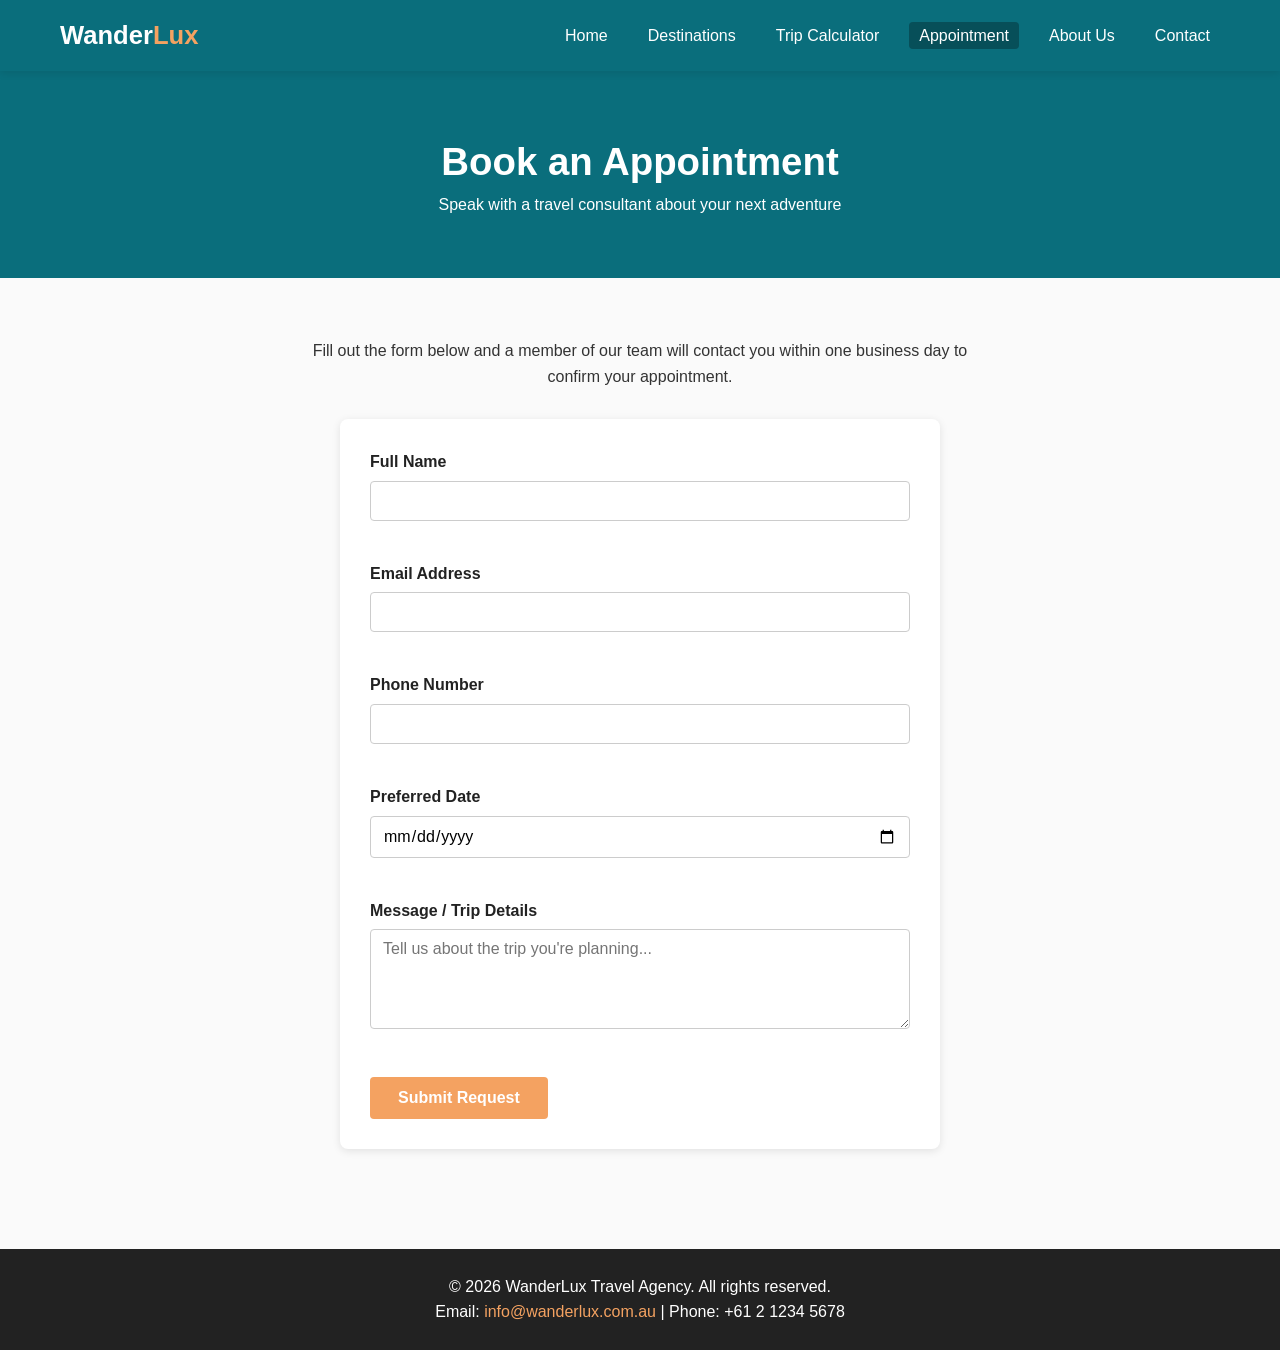
<file: appointment.html>
<!DOCTYPE html>
<html lang="en">
<head>
  <meta charset="UTF-8" />
  <meta name="viewport" content="width=device-width, initial-scale=1.0" />
  <meta name="description" content="Request an appointment with a WanderLux travel consultant. We will get back to you within 24 hours." />
  <title>Book an Appointment – WanderLux Travel Agency</title>
  <link rel="stylesheet" href="styles.css" />
</head>
<body>

  <header>
    <div class="nav-container">
      <a href="index.html" class="logo">Wander<span>Lux</span></a>
      <button class="menu-toggle" aria-label="Toggle navigation menu">&#9776;</button>
      <nav>
        <ul>
          <li><a href="index.html">Home</a></li>
          <li><a href="destinations.html">Destinations</a></li>
          <li><a href="calculator.html">Trip Calculator</a></li>
          <li><a href="appointment.html" class="active">Appointment</a></li>
          <li><a href="about.html">About Us</a></li>
          <li><a href="contact.html">Contact</a></li>
        </ul>
      </nav>
    </div>
  </header>

  <div class="page-title">
    <h1>Book an Appointment</h1>
    <p>Speak with a travel consultant about your next adventure</p>
  </div>

  <section class="container fade-in">
    <p style="text-align: center; max-width: 700px; margin: 0 auto 30px;">
      Fill out the form below and a member of our team will contact you within
      one business day to confirm your appointment.
    </p>

    <form id="appointmentForm" novalidate>
      <div class="form-group">
        <label for="name">Full Name</label>
        <input type="text" id="name" name="name" required aria-required="true" />
        <div class="error-msg" id="nameError" role="alert"></div>
      </div>

      <div class="form-group">
        <label for="email">Email Address</label>
        <input type="email" id="email" name="email" required aria-required="true" />
        <div class="error-msg" id="emailError" role="alert"></div>
      </div>

      <div class="form-group">
        <label for="phone">Phone Number</label>
        <input type="tel" id="phone" name="phone" required aria-required="true" />
        <div class="error-msg" id="phoneError" role="alert"></div>
      </div>

      <div class="form-group">
        <label for="preferredDate">Preferred Date</label>
        <input type="date" id="preferredDate" name="preferredDate" required aria-required="true" />
        <div class="error-msg" id="dateError" role="alert"></div>
      </div>

      <div class="form-group">
        <label for="message">Message / Trip Details</label>
        <textarea id="message" name="message" placeholder="Tell us about the trip you're planning..." required aria-required="true"></textarea>
        <div class="error-msg" id="messageError" role="alert"></div>
      </div>

      <button type="submit" class="btn">Submit Request</button>

      <div class="success-msg" id="appointmentSuccess">
        Thank you! Your appointment request has been received. We will contact you shortly.
      </div>
    </form>
  </section>

  <footer>
    <p>&copy; 2026 WanderLux Travel Agency. All rights reserved.</p>
    <p>Email: <a href="mailto:info@wanderlux.com.au">info@wanderlux.com.au</a> | Phone: +61 2 1234 5678</p>
  </footer>

  <script src="script.js"></script>
</body>
</html>
</file>
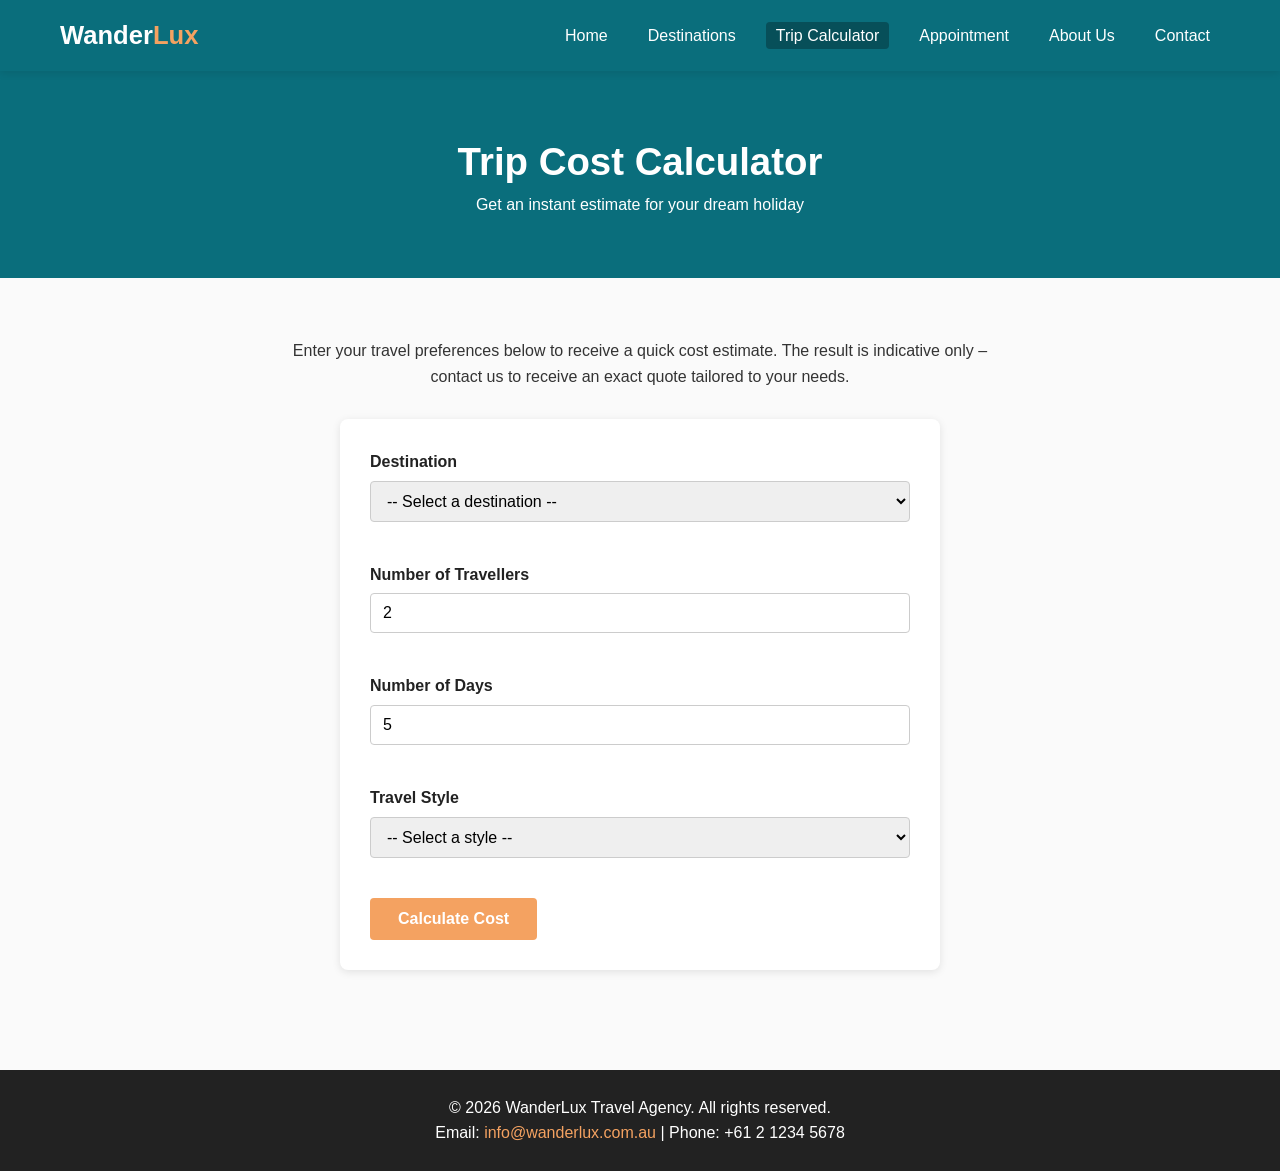
<file: calculator.html>
<!DOCTYPE html>
<html lang="en">
<head>
  <meta charset="UTF-8" />
  <meta name="viewport" content="width=device-width, initial-scale=1.0" />
  <meta name="description" content="Estimate your trip cost in seconds. Use the WanderLux Trip Cost Calculator to plan your holiday budget." />
  <title>Trip Cost Calculator – WanderLux Travel Agency</title>
  <link rel="stylesheet" href="styles.css" />
</head>
<body>

  <header>
    <div class="nav-container">
      <a href="index.html" class="logo">Wander<span>Lux</span></a>
      <button class="menu-toggle" aria-label="Toggle navigation menu">&#9776;</button>
      <nav>
        <ul>
          <li><a href="index.html">Home</a></li>
          <li><a href="destinations.html">Destinations</a></li>
          <li><a href="calculator.html" class="active">Trip Calculator</a></li>
          <li><a href="appointment.html">Appointment</a></li>
          <li><a href="about.html">About Us</a></li>
          <li><a href="contact.html">Contact</a></li>
        </ul>
      </nav>
    </div>
  </header>

  <div class="page-title">
    <h1>Trip Cost Calculator</h1>
    <p>Get an instant estimate for your dream holiday</p>
  </div>

  <section class="container fade-in">
    <p style="text-align: center; max-width: 700px; margin: 0 auto 30px;">
      Enter your travel preferences below to receive a quick cost estimate.
      The result is indicative only – contact us to receive an exact quote tailored to your needs.
    </p>

    <form id="calcForm" novalidate>
      <div class="form-group">
        <label for="destination">Destination</label>
        <select id="destination" name="destination" aria-required="true">
          <option value="">-- Select a destination --</option>
          <option value="bali">Bali, Indonesia</option>
          <option value="thailand">Thailand</option>
          <option value="japan">Japan</option>
          <option value="europe">Europe</option>
          <option value="dubai">Dubai, UAE</option>
          <option value="sydney">Sydney, Australia</option>
          <option value="singapore">Singapore</option>
          <option value="maldives">Maldives</option>
        </select>
        <div class="error-msg" id="destError" role="alert"></div>
      </div>

      <div class="form-group">
        <label for="travellers">Number of Travellers</label>
        <input type="number" id="travellers" name="travellers" min="1" max="20" value="2" aria-required="true" />
        <div class="error-msg" id="travError" role="alert"></div>
      </div>

      <div class="form-group">
        <label for="days">Number of Days</label>
        <input type="number" id="days" name="days" min="1" max="60" value="5" aria-required="true" />
        <div class="error-msg" id="daysError" role="alert"></div>
      </div>

      <div class="form-group">
        <label for="style">Travel Style</label>
        <select id="style" name="style" aria-required="true">
          <option value="">-- Select a style --</option>
          <option value="budget">Budget</option>
          <option value="standard">Standard</option>
          <option value="luxury">Luxury</option>
        </select>
        <div class="error-msg" id="styleError" role="alert"></div>
      </div>

      <button type="submit" class="btn">Calculate Cost</button>

      <div class="result-box" id="resultBox" role="region" aria-live="polite">
        <h3>Estimated Total</h3>
        <p class="total" id="totalCost">$0</p>
        <p id="costNote"></p>
        <p style="margin-top: 10px; font-size: 0.9rem; color: #666;">
          <em>Estimate includes daily activities, internal transport, and accommodation. Flights are not included.</em>
        </p>
      </div>
    </form>
  </section>

  <footer>
    <p>&copy; 2026 WanderLux Travel Agency. All rights reserved.</p>
    <p>Email: <a href="mailto:info@wanderlux.com.au">info@wanderlux.com.au</a> | Phone: +61 2 1234 5678</p>
  </footer>

  <script src="script.js"></script>
</body>
</html>
</file>
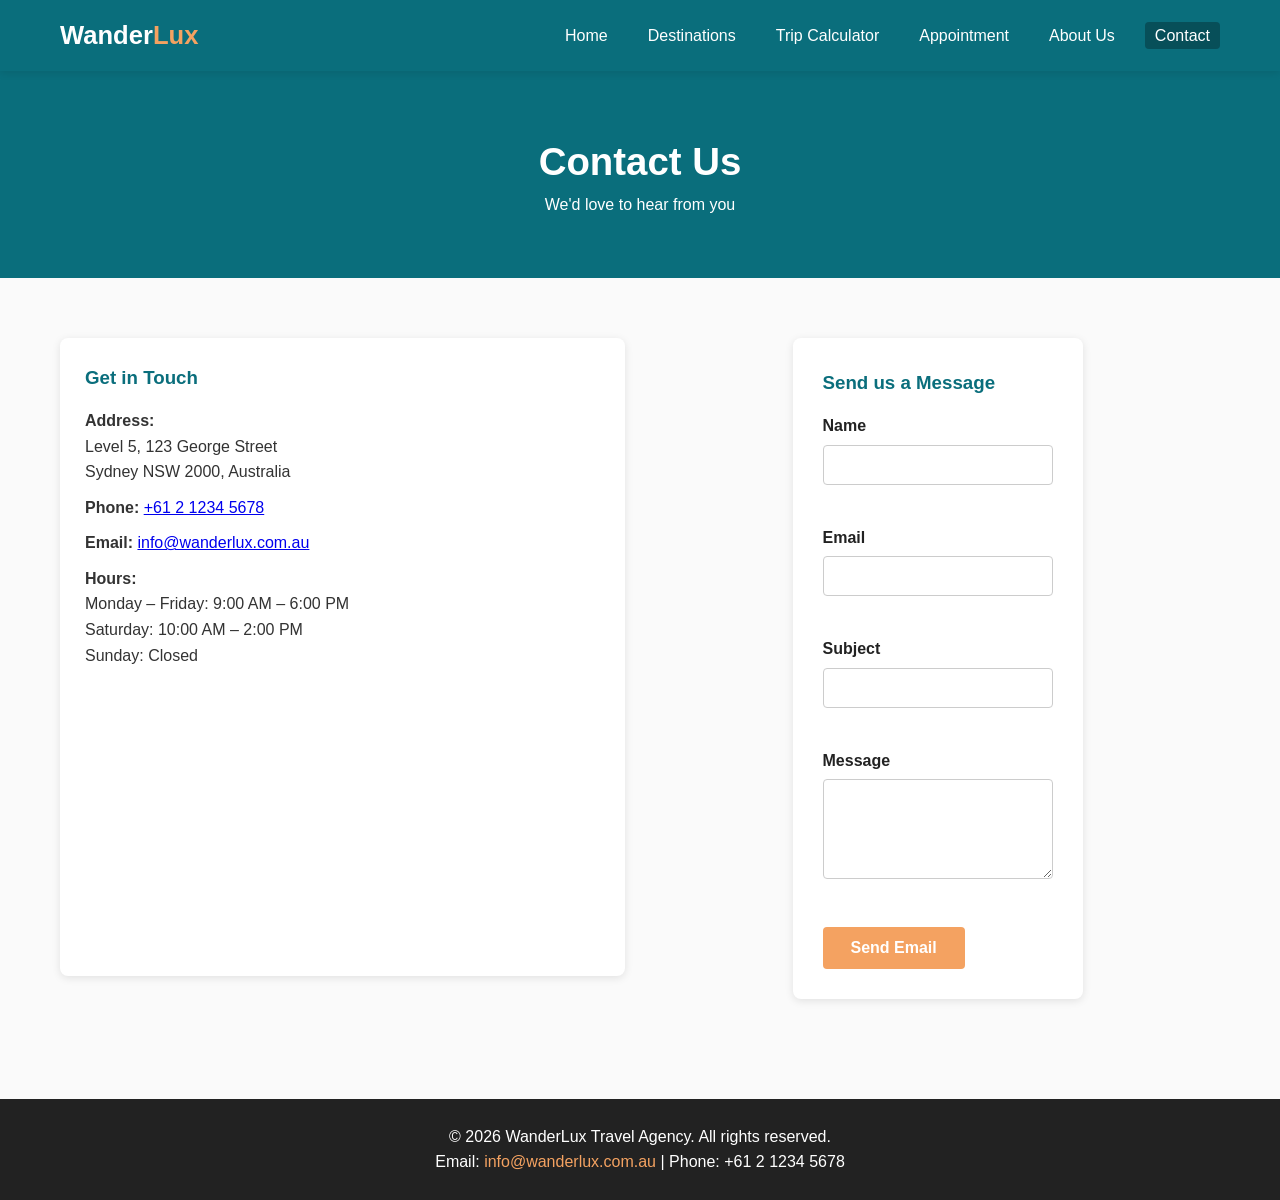
<file: contact.html>
<!DOCTYPE html>
<html lang="en">
<head>
  <meta charset="UTF-8" />
  <meta name="viewport" content="width=device-width, initial-scale=1.0" />
  <meta name="description" content="Contact WanderLux Travel Agency. Find our address, phone number, email, and use our online contact form." />
  <title>Contact Us – WanderLux Travel Agency</title>
  <link rel="stylesheet" href="styles.css" />
</head>
<body>

  <header>
    <div class="nav-container">
      <a href="index.html" class="logo">Wander<span>Lux</span></a>
      <button class="menu-toggle" aria-label="Toggle navigation menu">&#9776;</button>
      <nav>
        <ul>
          <li><a href="index.html">Home</a></li>
          <li><a href="destinations.html">Destinations</a></li>
          <li><a href="calculator.html">Trip Calculator</a></li>
          <li><a href="appointment.html">Appointment</a></li>
          <li><a href="about.html">About Us</a></li>
          <li><a href="contact.html" class="active">Contact</a></li>
        </ul>
      </nav>
    </div>
  </header>

  <div class="page-title">
    <h1>Contact Us</h1>
    <p>We'd love to hear from you</p>
  </div>

  <section class="container fade-in">
    <div class="contact-grid">

      <!-- Contact info -->
      <div class="contact-info">
        <h3>Get in Touch</h3>
        <p><strong>Address:</strong><br />Level 5, 123 George Street<br />Sydney NSW 2000, Australia</p>
        <p><strong>Phone:</strong> <a href="tel:+61212345678">+61 2 1234 5678</a></p>
        <p><strong>Email:</strong> <a href="mailto:info@wanderlux.com.au">info@wanderlux.com.au</a></p>
        <p><strong>Hours:</strong><br />Monday – Friday: 9:00 AM – 6:00 PM<br />Saturday: 10:00 AM – 2:00 PM<br />Sunday: Closed</p>

        <iframe
          class="map"
          src="https://www.google.com/maps/embed?pb=!1m18!1m12!1m3!1d3312.5836!2d151.2070!3d-33.8688!2m3!1f0!2f0!3f0!3m2!1i1024!2i768!4f13.1!3m3!1m2!1s0x6b12ae401e8b983f%3A0x5017d681632ccc0!2sSydney%20NSW!5e0!3m2!1sen!2sau!4v1700000000000"
          loading="lazy"
          referrerpolicy="no-referrer-when-downgrade"
          title="Map showing WanderLux office location in Sydney">
        </iframe>
      </div>

      <!-- Contact form -->
      <form id="contactForm" novalidate>
        <h3 style="color: var(--primary); margin-bottom: 15px;">Send us a Message</h3>

        <div class="form-group">
          <label for="cName">Name</label>
          <input type="text" id="cName" name="name" required aria-required="true" />
          <div class="error-msg" id="cNameError" role="alert"></div>
        </div>

        <div class="form-group">
          <label for="cEmail">Email</label>
          <input type="email" id="cEmail" name="email" required aria-required="true" />
          <div class="error-msg" id="cEmailError" role="alert"></div>
        </div>

        <div class="form-group">
          <label for="cSubject">Subject</label>
          <input type="text" id="cSubject" name="subject" required aria-required="true" />
          <div class="error-msg" id="cSubjectError" role="alert"></div>
        </div>

        <div class="form-group">
          <label for="cMessage">Message</label>
          <textarea id="cMessage" name="message" required aria-required="true"></textarea>
          <div class="error-msg" id="cMessageError" role="alert"></div>
        </div>

        <button type="submit" class="btn">Send Email</button>

        <div class="success-msg" id="contactSuccess">
          Your email client should now open. Thank you for reaching out!
        </div>
      </form>

    </div>
  </section>

  <footer>
    <p>&copy; 2026 WanderLux Travel Agency. All rights reserved.</p>
    <p>Email: <a href="mailto:info@wanderlux.com.au">info@wanderlux.com.au</a> | Phone: +61 2 1234 5678</p>
  </footer>

  <script src="script.js"></script>
</body>
</html>
</file>
<file: styles.css>
/* ========== GLOBAL RESET ========== */
* {
  margin: 0;
  padding: 0;
  box-sizing: border-box;
}

html {
  scroll-behavior: smooth;
}

body {
  font-family: 'Segoe UI', Tahoma, Arial, sans-serif;
  line-height: 1.6;
  color: #333;
  background-color: #fafafa;
}

/* ========== COLORS / VARIABLES ========== */
:root {
  --primary: #0a6e7c;
  --primary-dark: #074f59;
  --accent: #f4a261;
  --light: #ffffff;
  --grey: #f1f1f1;
  --dark: #222;
  --shadow: 0 2px 8px rgba(0, 0, 0, 0.1);
}

/* ========== NAVIGATION ========== */
header {
  background-color: var(--primary);
  color: var(--light);
  padding: 15px 0;
  position: sticky;
  top: 0;
  z-index: 1000;
  box-shadow: var(--shadow);
}

.nav-container {
  max-width: 1200px;
  margin: 0 auto;
  padding: 0 20px;
  display: flex;
  justify-content: space-between;
  align-items: center;
  flex-wrap: wrap;
}

.logo {
  font-size: 1.6rem;
  font-weight: bold;
  color: var(--light);
  text-decoration: none;
}

.logo span {
  color: var(--accent);
}

nav ul {
  list-style: none;
  display: flex;
  gap: 20px;
}

nav a {
  color: var(--light);
  text-decoration: none;
  font-weight: 500;
  padding: 5px 10px;
  border-radius: 4px;
  transition: background-color 0.3s;
}

nav a:hover,
nav a.active {
  background-color: var(--primary-dark);
}

.menu-toggle {
  display: none;
  background: none;
  border: none;
  color: var(--light);
  font-size: 1.5rem;
  cursor: pointer;
}

/* ========== HERO / BANNER ========== */
.hero {
  position: relative;
  height: 480px;
  overflow: hidden;
  color: var(--light);
}

.slides {
  position: relative;
  width: 100%;
  height: 100%;
}

.slide {
  position: absolute;
  inset: 0;
  background-size: cover;
  background-position: center;
  opacity: 0;
  transition: opacity 1s ease-in-out;
  display: flex;
  align-items: center;
  justify-content: center;
  text-align: center;
}

.slide.active {
  opacity: 1;
}

.slide::before {
  content: "";
  position: absolute;
  inset: 0;
  background-color: rgba(0, 0, 0, 0.45);
}

.slide-content {
  position: relative;
  z-index: 2;
  padding: 20px;
  max-width: 700px;
}

.slide h2 {
  font-size: 2.5rem;
  margin-bottom: 10px;
}

.slide p {
  font-size: 1.1rem;
  margin-bottom: 20px;
}

/* ========== BUTTONS ========== */
.btn {
  display: inline-block;
  background-color: var(--accent);
  color: var(--light);
  padding: 12px 28px;
  text-decoration: none;
  border: none;
  border-radius: 4px;
  font-size: 1rem;
  cursor: pointer;
  font-weight: 600;
  transition: background-color 0.3s, transform 0.2s;
}

.btn:hover {
  background-color: #e08e4f;
  transform: translateY(-2px);
}

.btn-secondary {
  background-color: var(--primary);
}

.btn-secondary:hover {
  background-color: var(--primary-dark);
}

/* ========== PAGE TITLES ========== */
.page-title {
  background-color: var(--primary);
  color: var(--light);
  padding: 60px 20px;
  text-align: center;
}

.page-title h1 {
  font-size: 2.4rem;
}

/* ========== SECTIONS ========== */
section {
  padding: 60px 20px;
}

.container {
  max-width: 1200px;
  margin: 0 auto;
}

.section-heading {
  text-align: center;
  margin-bottom: 40px;
}

.section-heading h2 {
  font-size: 2rem;
  color: var(--primary);
  margin-bottom: 10px;
}

.section-heading p {
  color: #666;
}

/* ========== CARDS / GRID ========== */
.grid {
  display: grid;
  grid-template-columns: repeat(auto-fit, minmax(260px, 1fr));
  gap: 25px;
}

.card {
  background-color: var(--light);
  border-radius: 8px;
  overflow: hidden;
  box-shadow: var(--shadow);
  transition: transform 0.3s, box-shadow 0.3s;
}

.card:hover {
  transform: translateY(-5px);
  box-shadow: 0 6px 16px rgba(0, 0, 0, 0.15);
}

.card img {
  width: 100%;
  height: 200px;
  object-fit: cover;
}

.card-body {
  padding: 20px;
}

.card-body h3 {
  color: var(--primary);
  margin-bottom: 10px;
}

.card-body p {
  color: #555;
  margin-bottom: 15px;
}

.price {
  font-weight: bold;
  color: var(--accent);
  font-size: 1.2rem;
}

/* ========== FORMS ========== */
form {
  max-width: 600px;
  margin: 0 auto;
  background-color: var(--light);
  padding: 30px;
  border-radius: 8px;
  box-shadow: var(--shadow);
}

.form-group {
  margin-bottom: 18px;
}

label {
  display: block;
  font-weight: 600;
  margin-bottom: 6px;
  color: var(--dark);
}

input,
select,
textarea {
  width: 100%;
  padding: 10px 12px;
  border: 1px solid #ccc;
  border-radius: 4px;
  font-size: 1rem;
  font-family: inherit;
}

input:focus,
select:focus,
textarea:focus {
  outline: none;
  border-color: var(--primary);
  box-shadow: 0 0 0 2px rgba(10, 110, 124, 0.2);
}

textarea {
  resize: vertical;
  min-height: 100px;
}

.error-msg {
  color: #c0392b;
  font-size: 0.9rem;
  margin-top: 4px;
  min-height: 18px;
}

.success-msg {
  background-color: #d4edda;
  color: #155724;
  padding: 12px;
  border-radius: 4px;
  margin-top: 15px;
  display: none;
}

/* ========== CALCULATOR RESULT ========== */
.result-box {
  margin-top: 25px;
  padding: 20px;
  background-color: var(--grey);
  border-left: 4px solid var(--accent);
  border-radius: 4px;
  display: none;
}

.result-box h3 {
  color: var(--primary);
  margin-bottom: 10px;
}

.result-box .total {
  font-size: 1.8rem;
  color: var(--accent);
  font-weight: bold;
}

/* ========== ABOUT / TEXT BLOCKS ========== */
.text-block {
  max-width: 800px;
  margin: 0 auto 30px;
}

.text-block p {
  margin-bottom: 15px;
}

.team-grid {
  display: grid;
  grid-template-columns: repeat(auto-fit, minmax(200px, 1fr));
  gap: 25px;
  margin-top: 30px;
}

.team-member {
  text-align: center;
  background-color: var(--light);
  padding: 20px;
  border-radius: 8px;
  box-shadow: var(--shadow);
}

.team-member img {
  width: 120px;
  height: 120px;
  border-radius: 50%;
  object-fit: cover;
  margin-bottom: 10px;
}

/* ========== CONTACT INFO ========== */
.contact-grid {
  display: grid;
  grid-template-columns: 1fr 1fr;
  gap: 30px;
  align-items: start;
}

.contact-info {
  background-color: var(--light);
  padding: 25px;
  border-radius: 8px;
  box-shadow: var(--shadow);
}

.contact-info h3 {
  color: var(--primary);
  margin-bottom: 15px;
}

.contact-info p {
  margin-bottom: 10px;
}

.map {
  margin-top: 15px;
  width: 100%;
  height: 250px;
  border: 0;
  border-radius: 4px;
}

/* ========== FOOTER ========== */
footer {
  background-color: var(--dark);
  color: var(--light);
  text-align: center;
  padding: 25px 20px;
  margin-top: 40px;
}

footer a {
  color: var(--accent);
  text-decoration: none;
}

/* ========== SCROLL ANIMATIONS ========== */
.fade-in {
  opacity: 0;
  transform: translateY(30px);
  transition: opacity 0.7s ease, transform 0.7s ease;
}

.fade-in.visible {
  opacity: 1;
  transform: translateY(0);
}

/* ========== RESPONSIVE ========== */
@media (max-width: 768px) {
  .menu-toggle {
    display: block;
  }

  nav ul {
    display: none;
    width: 100%;
    flex-direction: column;
    gap: 8px;
    margin-top: 12px;
  }

  nav ul.show {
    display: flex;
  }

  .slide h2 {
    font-size: 1.8rem;
  }

  .slide p {
    font-size: 1rem;
  }

  .hero {
    height: 380px;
  }

  .contact-grid {
    grid-template-columns: 1fr;
  }

  .page-title h1 {
    font-size: 1.8rem;
  }

  section {
    padding: 40px 15px;
  }
}

@media (max-width: 480px) {
  .logo {
    font-size: 1.3rem;
  }

  .slide h2 {
    font-size: 1.5rem;
  }

  form {
    padding: 20px;
  }
}
</file>
